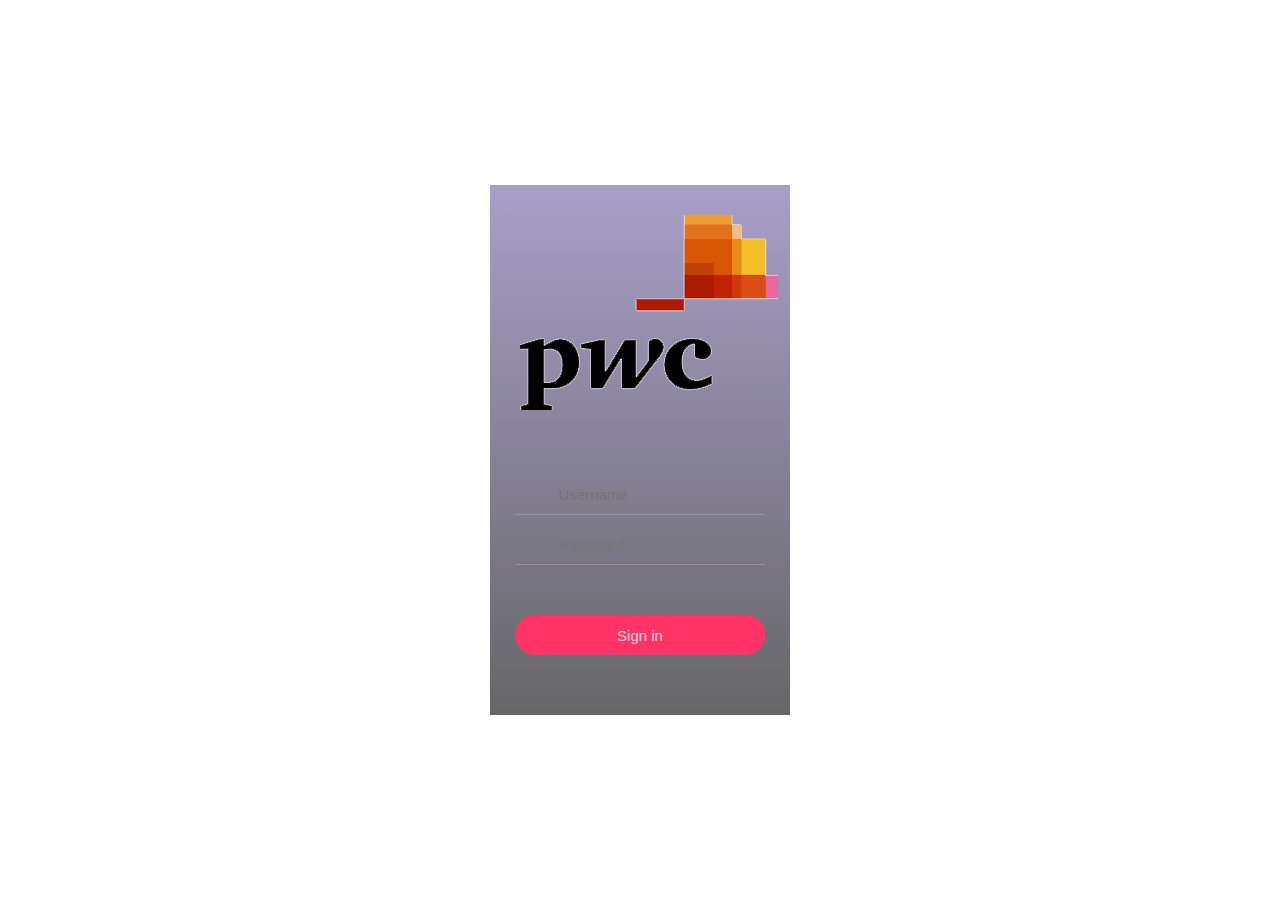
<file: WebContent/login/login.html>
<!DOCTYPE html>
<html>
<head>
<meta charset="UTF-8">
<title>Pricewaterhouse Coopers | Login Page</title>
<meta name="viewport"
	content="width=device-width, initial-scale=1, user-scalable=yes">


<link rel='stylesheet prefetch'
	href='http://fonts.googleapis.com/css?family=Open+Sans'>

<link rel="stylesheet" href="css/Loginstyle.css">
</head>
<body>
	<div class="LoginBody">
		<div class="logininput">
		
		<!-- Login form -->
			<div class="login">
				
				<!--  Login Logo -->
				<div class="login__check">
					<IMG SRC="img/pwc.png">
				</div>
				<!--  End Login Logo -->
				
				
				<div class="login__form">
					<div class="login__row">
						<svg class="login__icon name svg-icon" viewBox="0 0 20 20">
            				<path d="M0,20 a10,8 0 0,1 20,0z M10,0 a4,4 0 0,1 0,8 a4,4 0 0,1 0,-8" />
          				</svg>
						
						<input type="text" class="login__input name"
							placeholder="Username" />
					</div>
					<div class="login__row">
						<svg class="login__icon pass svg-icon" viewBox="0 0 20 20">
				  			<path d="M0,20 20,20 20,8 0,8z M10,13 10,16z M4,8 a6,8 0 0,1 12,0" />
				       	</svg>
						<input type="password" class="login__input pass"
							placeholder="Password" />
					</div>
					<button type="button" class="login__submit">Sign in</button>
				</div>
				
				
			</div>
		<!--  End of Login Form -->
			
			
			
			
		</div>
	</div>
	
	
	<script src='js/jquery.min.js'></script>

	<script src="js/loginindex.js"></script>

</body>
</html>
</file>
<file: WebContent/login/css/Loginstyle.css>
*, *:before, *:after {
  box-sizing: border-box;
  margin: 0;
  padding: 0;
}

html, body {
  font-size: 62.5%;
  height: 100%;
  overflow: hidden;
}
@media (max-width: 768px) {
  html, body {
    font-size: 50%;
  }
}

svg {
  display: inline-block;
  width: 2rem;
  height: 2rem;
  overflow: visible;
}

.svg-icon {
  cursor: pointer;
}
.svg-icon path {
  stroke: rgba(255, 255, 255, 0.9);
  fill: none;
  stroke-width: 1;
}

input, button {
  outline: none;
  border: none;
}

.LoginBody {
  position: relative;
  height: 100%;
  background-image: url("https://s3-us-west-2.amazonaws.com/s.cdpn.io/142996/slider-2.jpg");
  background-size: cover;
  overflow: auto;
  font-family: "Open Sans", Helvetica, Arial, sans-serif;
}

.logininput {
  position: absolute;
  top: 50%;
  left: 50%;
  margin-left: -15rem;
  margin-top: -26.5rem;
  width: 30rem;
  height: 53rem;
  overflow: hidden;
}

.login {
  position: relative;
  height: 100%;
  background: -webkit-linear-gradient(top, rgba(146, 135, 187, 0.8) 0%, rgba(0, 0, 0, 0.6) 100%);
  background: linear-gradient(to bottom, rgba(146, 135, 187, 0.8) 0%, rgba(0, 0, 0, 0.6) 100%);
  -webkit-transition: opacity 0.1s, -webkit-transform 0.3s cubic-bezier(0.17, -0.65, 0.665, 1.25);
  transition: opacity 0.1s, -webkit-transform 0.3s cubic-bezier(0.17, -0.65, 0.665, 1.25);
  transition: opacity 0.1s, transform 0.3s cubic-bezier(0.17, -0.65, 0.665, 1.25);
  transition: opacity 0.1s, transform 0.3s cubic-bezier(0.17, -0.65, 0.665, 1.25), -webkit-transform 0.3s cubic-bezier(0.17, -0.65, 0.665, 1.25);
  -webkit-transform: scale(1);
          transform: scale(1);
}
.logininput.inactive {
  opacity: 0;
  -webkit-transform: scale(1.1);
          transform: scale(1.1);
}
.login__check {
  position: absolute;
  top: 3rem;
  left: 3rem;
  width: 14rem;
  height: 2.8rem;
  -webkit-transform-origin: 0 100%;
          transform-origin: 0 100%;
}
.login__form {
  position: absolute;
  top: 50%;
  left: 0;
  width: 100%;
  height: 50%;
  padding: 1.5rem 2.5rem;
  text-align: center;
}
.login__row {
  height: 5rem;
  padding-top: 1rem;
  border-bottom: 1px solid rgba(255, 255, 255, 0.2);
}
.login__icon {
  margin-bottom: -0.4rem;
  margin-right: 0.5rem;
}
.login__icon.name path {
  stroke-dasharray: 73.50196075439453;
  stroke-dashoffset: 73.50196075439453;
  -webkit-animation: animatePath 2s 0.5s forwards;
          animation: animatePath 2s 0.5s forwards;
}
.login__icon.pass path {
  stroke-dasharray: 92.10662841796875;
  stroke-dashoffset: 92.10662841796875;
  -webkit-animation: animatePath 2s 0.5s forwards;
          animation: animatePath 2s 0.5s forwards;
}
.login__input {
  display: inline-block;
  width: 22rem;
  height: 100%;
  padding-left: 1.5rem;
  font-size: 1.5rem;
  background: transparent;
  color: #FDFCFD;
}
.login__submit {
  position: relative;
  width: 100%;
  height: 4rem;
  margin: 5rem 0 2.2rem;
  color: rgba(255, 255, 255, 0.8);
  background: #FF3366;
  font-size: 1.5rem;
  border-radius: 3rem;
  cursor: pointer;
  overflow: hidden;
  -webkit-transition: width 0.3s 0.15s, font-size 0.1s 0.15s;
  transition: width 0.3s 0.15s, font-size 0.1s 0.15s;
}
.login__submit:after {
  content: "";
  position: absolute;
  top: 50%;
  left: 50%;
  margin-left: -1.5rem;
  margin-top: -1.5rem;
  width: 3rem;
  height: 3rem;
  border: 2px dotted #fff;
  border-radius: 50%;
  border-left: none;
  border-bottom: none;
  -webkit-transition: opacity 0.1s 0.4s;
  transition: opacity 0.1s 0.4s;
  opacity: 0;
}
.login__submit.processing {
  width: 4rem;
  font-size: 0;
}
.login__submit.processing:after {
  opacity: 1;
  -webkit-animation: rotate 0.5s 0.4s infinite linear;
          animation: rotate 0.5s 0.4s infinite linear;
}
.login__submit.success {
  -webkit-transition: opacity 0.1s 0.3s, background-color 0.1s 0.3s, -webkit-transform 0.3s 0.1s ease-out;
  transition: opacity 0.1s 0.3s, background-color 0.1s 0.3s, -webkit-transform 0.3s 0.1s ease-out;
  transition: transform 0.3s 0.1s ease-out, opacity 0.1s 0.3s, background-color 0.1s 0.3s;
  transition: transform 0.3s 0.1s ease-out, opacity 0.1s 0.3s, background-color 0.1s 0.3s, -webkit-transform 0.3s 0.1s ease-out;
  -webkit-transform: scale(30);
          transform: scale(30);
  opacity: 0.9;
}
.login__submit.success:after {
  -webkit-transition: opacity 0.1s 0s;
  transition: opacity 0.1s 0s;
  opacity: 0;
  -webkit-animation: none;
          animation: none;
}
.login__signup {
  font-size: 1.2rem;
  color: #ABA8AE;
}
.login__signup a {
  color: #fff;
  cursor: pointer;
}

.app {
  position: absolute;
  top: 0;
  left: 0;
  width: 100%;
  height: 100%;
  opacity: 0;
  display: none;
  -webkit-transition: opacity 0.1s, -webkit-transform 0.3s cubic-bezier(0.68, -0.45, 0.465, 1.25);
  transition: opacity 0.1s, -webkit-transform 0.3s cubic-bezier(0.68, -0.45, 0.465, 1.25);
  transition: opacity 0.1s, transform 0.3s cubic-bezier(0.68, -0.45, 0.465, 1.25);
  transition: opacity 0.1s, transform 0.3s cubic-bezier(0.68, -0.45, 0.465, 1.25), -webkit-transform 0.3s cubic-bezier(0.68, -0.45, 0.465, 1.25);
  -webkit-transform: scale(1.2);
          transform: scale(1.2);
}
.app.active {
  opacity: 1;
  -webkit-transform: scale(1);
          transform: scale(1);
}
.app.active .app__user-photo {
  -webkit-transform: scale(1);
          transform: scale(1);
}
.app.active .app__meeting {
  -webkit-transform: translateY(0);
          transform: translateY(0);
  opacity: 1;
}
.app.active .app__logout {
  -webkit-transform: scale(1);
          transform: scale(1);
}
.app__top {
  position: relative;
  height: 28rem;
  background: rgba(0, 0, 0, 0.5);
  padding: 6rem 1.5rem 2rem;
  text-align: center;
}
.app__bot {
  position: relative;
  height: 25rem;
  background: #fff;
}
.app__menu-btn {
  position: absolute;
  top: 2rem;
  left: 1.5rem;
  width: 1.8rem;
  height: 1.7rem;
  cursor: pointer;
}
.app__menu-btn span, .app__menu-btn:before, .app__menu-btn:after {
  position: absolute;
  left: 0;
  width: 100%;
  height: 1px;
  background: rgba(255, 255, 255, 0.6);
}
.app__menu-btn span {
  top: 0.8rem;
}
.app__menu-btn:before {
  content: "";
  top: 0;
}
.app__menu-btn:after {
  content: "";
  bottom: 0;
}
.app__icon {
  position: absolute;
  top: 2rem;
}
.app__icon.search {
  right: 1.5rem;
  stroke-dasharray: 61.847137451171875;
  stroke-dashoffset: 61.847137451171875;
  -webkit-animation: animatePath 0.5s 0.5s forwards;
          animation: animatePath 0.5s 0.5s forwards;
}
.app__hello {
  font-size: 2.2rem;
  color: #fff;
  font-weight: normal;
  margin-bottom: 3rem;
}
.app__user {
  position: relative;
  display: inline-block;
  width: 9rem;
  height: 9rem;
  margin-bottom: 3rem;
}
.app__user-photo {
  width: 100%;
  height: 100%;
  border-radius: 50%;
  -webkit-transition: -webkit-transform 0.3s 0.2s cubic-bezier(0.62, 0.35, 0.56, 1.55);
  transition: -webkit-transform 0.3s 0.2s cubic-bezier(0.62, 0.35, 0.56, 1.55);
  transition: transform 0.3s 0.2s cubic-bezier(0.62, 0.35, 0.56, 1.55);
  transition: transform 0.3s 0.2s cubic-bezier(0.62, 0.35, 0.56, 1.55), -webkit-transform 0.3s 0.2s cubic-bezier(0.62, 0.35, 0.56, 1.55);
  -webkit-transform: scale(0);
          transform: scale(0);
}
.app__user-notif {
  position: absolute;
  top: 0;
  right: 0;
  width: 3rem;
  height: 3rem;
  border-radius: 50%;
  line-height: 3rem;
  text-align: center;
  background: #50D2C2;
  color: #fff;
  font-size: 1.5rem;
}
.app__month:after {
  content: "";
  display: table;
  clear: both;
}
.app__month-name {
  display: inline-block;
  color: rgba(255, 255, 255, 0.6);
  font-size: 1.2rem;
  text-transform: uppercase;
}
.app__month-btn {
  display: inline-block;
  width: 1.2rem;
  height: 1.2rem;
  border: 1px solid rgba(255, 255, 255, 0.6);
  border-left: none;
  border-bottom: none;
  cursor: pointer;
}
.app__month-btn.left {
  float: left;
  -webkit-transform: rotate(-135deg);
          transform: rotate(-135deg);
}
.app__month-btn.right {
  float: right;
  -webkit-transform: rotate(45deg);
          transform: rotate(45deg);
}
.app__days {
  height: 7rem;
  padding: 1.5rem 2rem;
  display: -webkit-box;
  display: -webkit-flex;
  display: -ms-flexbox;
  display: flex;
  -webkit-box-pack: justify;
  -webkit-justify-content: space-between;
      -ms-flex-pack: justify;
          justify-content: space-between;
  -webkit-flex-wrap: wrap;
      -ms-flex-wrap: wrap;
          flex-wrap: wrap;
}
.app__day {
  width: 14%;
  text-align: center;
  font-size: 1.2rem;
}
.app__day.weekday {
  color: #919197;
  text-transform: uppercase;
}
.app__day.date {
  font-size: 1.2rem;
  font-weight: bold;
  color: #3C3C43;
}
.app__meeting {
  position: relative;
  height: 6rem;
  border-top: 1px solid #EEEEEF;
  padding: 1rem 2rem 1rem 7.5rem;
  -webkit-transition: opacity 0.3s, -webkit-transform 0.3s;
  transition: opacity 0.3s, -webkit-transform 0.3s;
  transition: transform 0.3s, opacity 0.3s;
  transition: transform 0.3s, opacity 0.3s, -webkit-transform 0.3s;
  -webkit-transform: translateY(-50%);
          transform: translateY(-50%);
  opacity: 0;
}
.app__meeting:nth-child(1) {
  -webkit-transition-delay: 0.2s;
          transition-delay: 0.2s;
}
.app__meeting:nth-child(2) {
  -webkit-transition-delay: 0.3s;
          transition-delay: 0.3s;
}
.app__meeting:nth-child(3) {
  -webkit-transition-delay: 0.4s;
          transition-delay: 0.4s;
}
.app__meeting:nth-child(4) {
  -webkit-transition-delay: 0.5s;
          transition-delay: 0.5s;
}
.app__meeting:nth-child(5) {
  -webkit-transition-delay: 0.6s;
          transition-delay: 0.6s;
}
.app__meeting-photo {
  position: absolute;
  left: 2rem;
  top: 1rem;
  width: 4rem;
  height: 4rem;
}
.app__meeting-name {
  color: #000;
  font-size: 1.3rem;
}
.app__meeting-info {
  color: #949498;
  font-size: 1.1rem;
}
.app__logout {
  position: absolute;
  bottom: 3.3rem;
  right: 3.3rem;
  width: 4.6rem;
  height: 4.6rem;
  margin-right: -2.3rem;
  margin-bottom: -2.3rem;
  background: #FC3768;
  color: #fff;
  font-size: 2rem;
  border-radius: 50%;
  cursor: pointer;
  -webkit-transition: bottom 0.4s 0.1s, right 0.4s 0.1s, opacity 0.1s 0.7s, background-color 0.1s 0.7s, -webkit-transform 0.4s 0.4s;
  transition: bottom 0.4s 0.1s, right 0.4s 0.1s, opacity 0.1s 0.7s, background-color 0.1s 0.7s, -webkit-transform 0.4s 0.4s;
  transition: bottom 0.4s 0.1s, right 0.4s 0.1s, transform 0.4s 0.4s, opacity 0.1s 0.7s, background-color 0.1s 0.7s;
  transition: bottom 0.4s 0.1s, right 0.4s 0.1s, transform 0.4s 0.4s, opacity 0.1s 0.7s, background-color 0.1s 0.7s, -webkit-transform 0.4s 0.4s;
  -webkit-transform: scale(0);
          transform: scale(0);
}
.app__logout.clicked {
  bottom: 50%;
  right: 50%;
  -webkit-transform: scale(30) !important;
          transform: scale(30) !important;
  opacity: 0.9;
}
.app__logout.clicked svg {
  opacity: 0;
}
.app__logout-icon {
  position: absolute;
  width: 3rem;
  height: 3rem;
  top: 50%;
  left: 50%;
  margin-left: -1.5rem;
  margin-top: -1.5rem;
  -webkit-transition: opacity 0.1s;
  transition: opacity 0.1s;
}
.app__logout-icon path {
  stroke-width: 4px;
  stroke-dasharray: 64.36235046386719;
  stroke-dashoffset: 64.36235046386719;
  -webkit-animation: animatePath 0.5s 0.5s forwards;
          animation: animatePath 0.5s 0.5s forwards;
}

.ripple {
  position: absolute;
  width: 15rem;
  height: 15rem;
  margin-left: -7.5rem;
  margin-top: -7.5rem;
  background: rgba(0, 0, 0, 0.4);
  -webkit-transform: scale(0);
          transform: scale(0);
  -webkit-animation: animRipple 0.4s;
          animation: animRipple 0.4s;
  border-radius: 50%;
}

@-webkit-keyframes animRipple {
  to {
    -webkit-transform: scale(3.5);
            transform: scale(3.5);
    opacity: 0;
  }
}

@keyframes animRipple {
  to {
    -webkit-transform: scale(3.5);
            transform: scale(3.5);
    opacity: 0;
  }
}
@-webkit-keyframes rotate {
  to {
    -webkit-transform: rotate(360deg);
            transform: rotate(360deg);
  }
}
@keyframes rotate {
  to {
    -webkit-transform: rotate(360deg);
            transform: rotate(360deg);
  }
}
@-webkit-keyframes animatePath {
  to {
    stroke-dashoffset: 0;
  }
}
@keyframes animatePath {
  to {
    stroke-dashoffset: 0;
  }
}
</file>
